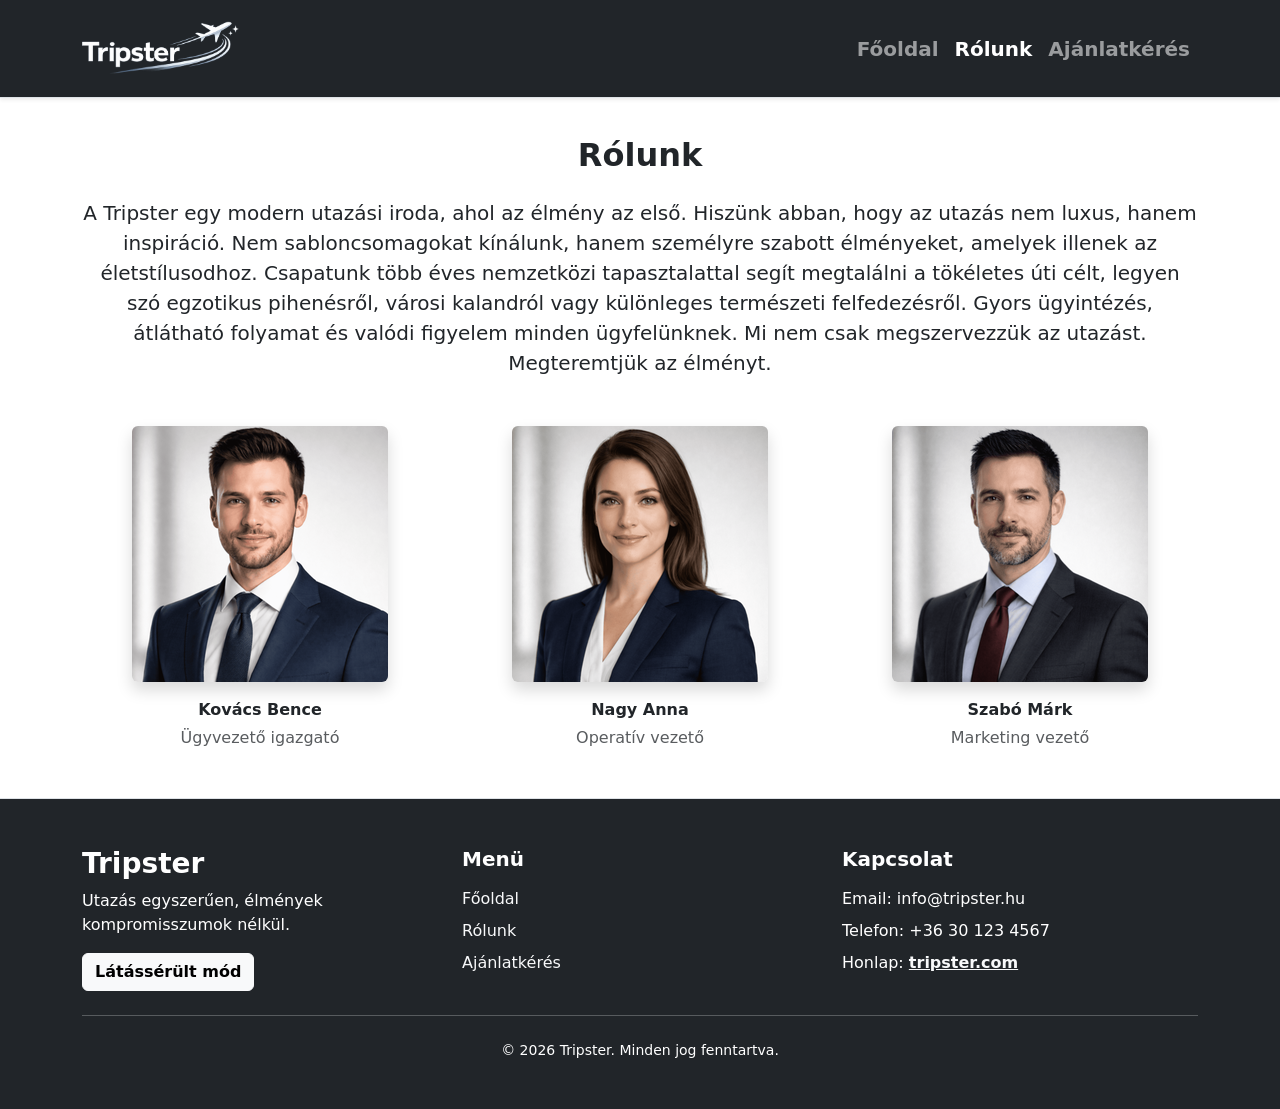
<file: about.html>
<!doctype html>
<html lang="hu">

<head>
  <meta charset="utf-8">
  <meta name="viewport" content="width=device-width, initial-scale=1">
  <title>Tripster - Rólunk</title>
  <link rel="icon" type="image/png" href="./media/icon.png">
  <link href="https://cdn.jsdelivr.net/npm/bootstrap@5.3.8/dist/css/bootstrap.min.css" rel="stylesheet"
    integrity="sha384-sRIl4kxILFvY47J16cr9ZwB07vP4J8+LH7qKQnuqkuIAvNWLzeN8tE5YBujZqJLB" crossorigin="anonymous">
  <link rel="stylesheet" href="./style.css">
</head>

<body>

  <header>
    <nav class="navbar navbar-expand-lg navbar-dark bg-dark fixed-top py-3 shadow-sm border-bottom">
      <div class="container">
        <a class="navbar-brand" href="./index.html">
          <img src="./media/logo.png" alt="Logo" height="55">
        </a>
        <button class="navbar-toggler" type="button" data-bs-toggle="collapse" data-bs-target="#navbarNav">
          <span class="navbar-toggler-icon"></span>
        </button>
        <div class="collapse navbar-collapse" id="navbarNav">
          <ul class="navbar-nav ms-auto">
            <li class="nav-item">
              <a class="nav-link fw-semibold fs-5" href="./index.html">Főoldal</a>
            </li>
            <li class="nav-item">
              <a class="nav-link fw-semibold fs-5 active" href="./about.html">Rólunk</a>
            </li>
            <li class="nav-item">
              <a class="nav-link fw-semibold fs-5" href="./form.html">Ajánlatkérés</a>
            </li>
          </ul>
        </div>
      </div>
    </nav>
  </header>

  <main>
    <section class="py-5 bg-body">
      <div class="container">
        <p class="h2 fw-bold text-center mb-4">
          Rólunk
        </p>
        <p class="text-center lead mb-5">
          A Tripster egy modern utazási iroda, ahol az élmény az első. Hiszünk abban, hogy az utazás nem luxus, hanem
          inspiráció. Nem sabloncsomagokat kínálunk, hanem személyre szabott élményeket, amelyek illenek az
          életstílusodhoz. Csapatunk több éves nemzetközi tapasztalattal segít megtalálni a tökéletes úti célt, legyen
          szó
          egzotikus pihenésről, városi kalandról vagy különleges természeti felfedezésről. Gyors ügyintézés, átlátható
          folyamat és valódi figyelem minden ügyfelünknek. Mi nem csak megszervezzük az utazást. Megteremtjük az
          élményt.
        </p>
        <div class="row text-center g-4">
          <div class="col-12 col-md-4">
            <a href="./media/person1.png" target="_blank">
              <img src="./media/person1_50.png" class="img-fluid rounded shadow mb-3" alt="Vezető 1">
            </a>
            <p class="fw-bold mb-1">Kovács Bence</p>
            <p class="text-muted mb-0">Ügyvezető igazgató</p>
          </div>
          <div class="col-12 col-md-4">
            <a href="./media/person2.png" target="_blank">
              <img src="./media/person2_50.png" class="img-fluid rounded shadow mb-3" alt="Vezető 2">
            </a>
            <p class="fw-bold mb-1">Nagy Anna</p>
            <p class="text-muted mb-0">Operatív vezető</p>
          </div>
          <div class="col-12 col-md-4">
            <a href="./media/person3.png" target="_blank">
              <img src="./media/person3_50.png" class="img-fluid rounded shadow mb-3" alt="Vezető 3">
            </a>
            <p class="fw-bold mb-1">Szabó Márk</p>
            <p class="text-muted mb-0">Marketing vezető</p>
          </div>
        </div>
      </div>
    </section>
  </main>

  <footer class="bg-dark text-white py-5 border-top">
    <div class="container">
      <div class="row gy-4">
        <div class="col-12 col-md-4">
          <p class="h3 fw-bold">Tripster</p>
          <p class="mb-3">
            Utazás egyszerűen, élmények kompromisszumok nélkül.
          </p>
          <button id="contrastToggle" class="btn btn-light fw-semibold">
            Látássérült mód
          </button>
        </div>
        <div class="col-12 col-md-4">
          <p class="h5 fw-bold mb-3">Menü</p>
          <ul class="list-unstyled">
            <li class="mb-2">
              <a href="./index.html" class="link-light text-decoration-none">Főoldal</a>
            </li>
            <li class="mb-2">
              <a href="./about.html" class="link-light text-decoration-none">Rólunk</a>
            </li>
            <li>
              <a href="./form.html" class="link-light text-decoration-none">Ajánlatkérés</a>
            </li>
          </ul>
        </div>
        <div class="col-12 col-md-4">
          <p class="h5 fw-bold mb-3">Kapcsolat</p>
          <ul class="list-unstyled">
            <li class="mb-2">Email: info@tripster.hu</li>
            <li class="mb-2">Telefon: +36 30 123 4567</li>
            <li>
              Honlap:
              <a href="https://tripster.com" class="link-light fw-semibold text-decoration-underline footer-website">
                tripster.com
              </a>
            </li>
          </ul>
        </div>
      </div>
      <hr class="border-light my-4">
      <div class="text-center small">
        © 2026 Tripster. Minden jog fenntartva.
      </div>
    </div>
  </footer>

  <script src="https://cdn.jsdelivr.net/npm/bootstrap@5.3.8/dist/js/bootstrap.bundle.min.js"
    integrity="sha384-FKyoEForCGlyvwx9Hj09JcYn3nv7wiPVlz7YYwJrWVcXK/BmnVDxM+D2scQbITxI"
    crossorigin="anonymous"></script>
  <script src="./script.js"></script>
</body>

</html>
</file>
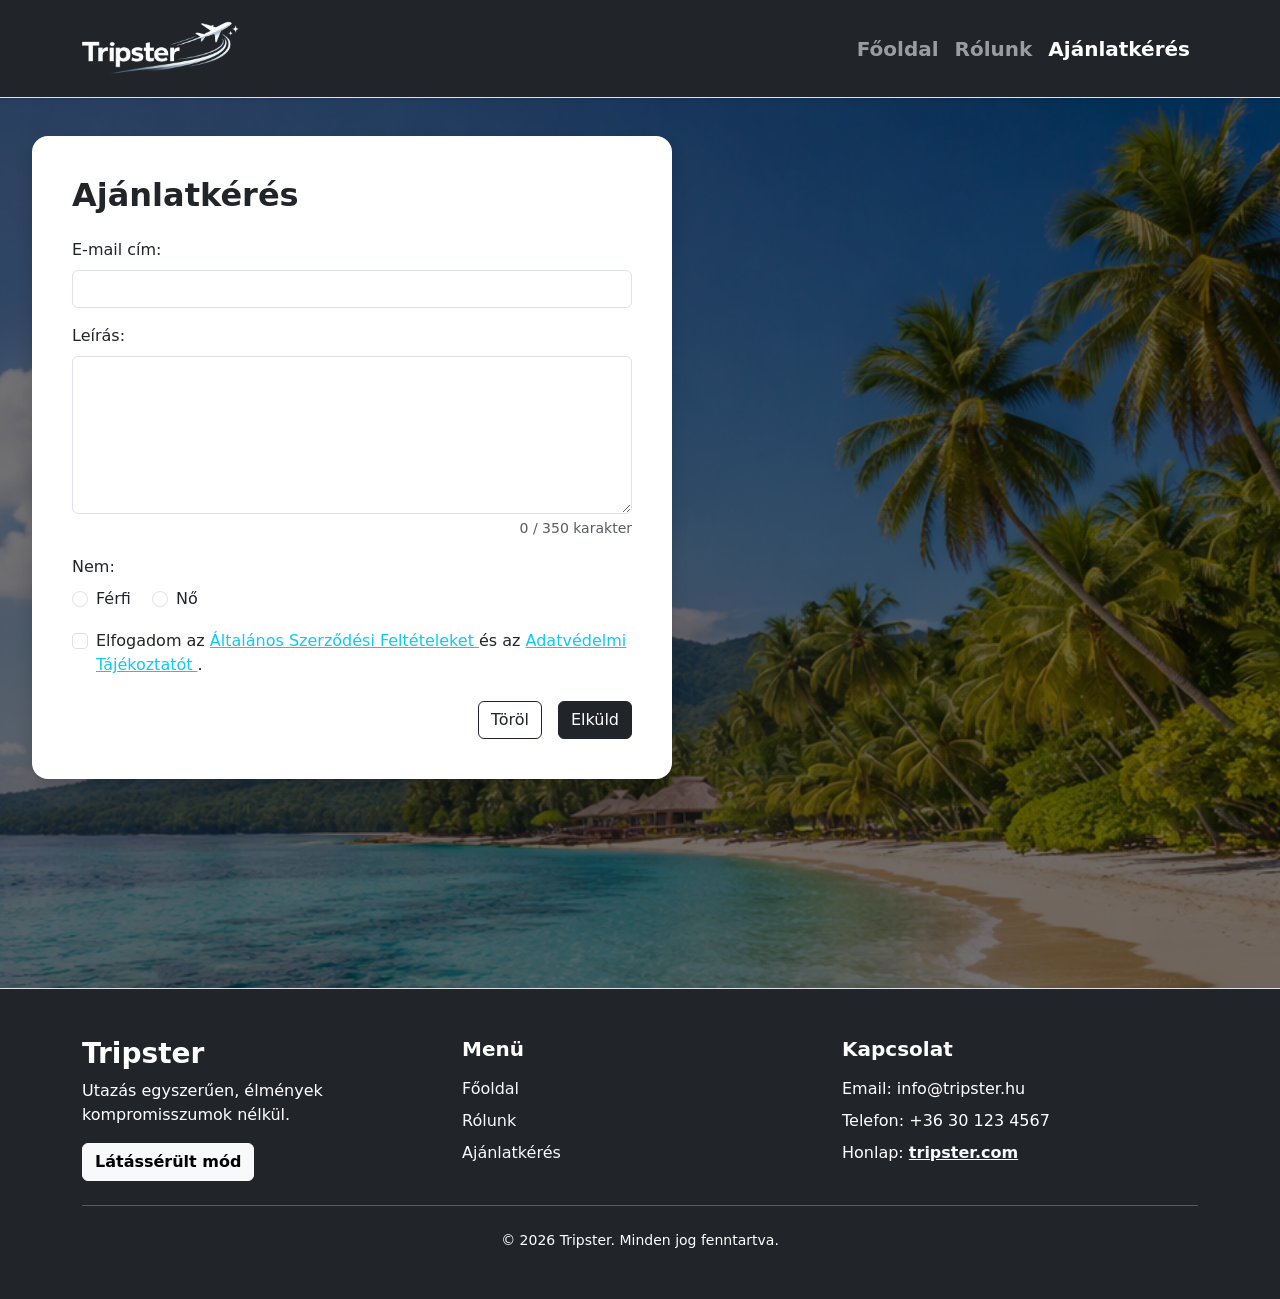
<file: form.html>
<!doctype html>
<html lang="hu">

<head>
  <meta charset="utf-8">
  <meta name="viewport" content="width=device-width, initial-scale=1">
  <title>Tripster - Ajánlatkérés</title>
  <link rel="icon" type="image/png" href="./media/icon.png">
  <link href="https://cdn.jsdelivr.net/npm/bootstrap@5.3.8/dist/css/bootstrap.min.css" rel="stylesheet"
    integrity="sha384-sRIl4kxILFvY47J16cr9ZwB07vP4J8+LH7qKQnuqkuIAvNWLzeN8tE5YBujZqJLB" crossorigin="anonymous">
  <link rel="stylesheet" href="./style.css">
</head>

<body>

  <header>
    <nav class="navbar navbar-expand-lg navbar-dark bg-dark fixed-top py-3 shadow-sm border-bottom">
      <div class="container">
        <a class="navbar-brand" href="./index.html">
          <img src="./media/logo.png" alt="Logo" height="55">
        </a>
        <button class="navbar-toggler" type="button" data-bs-toggle="collapse" data-bs-target="#navbarNav">
          <span class="navbar-toggler-icon"></span>
        </button>
        <div class="collapse navbar-collapse" id="navbarNav">
          <ul class="navbar-nav ms-auto">
            <li class="nav-item">
              <a class="nav-link fw-semibold fs-5" href="./index.html">Főoldal</a>
            </li>
            <li class="nav-item">
              <a class="nav-link fw-semibold fs-5" href="./about.html">Rólunk</a>
            </li>
            <li class="nav-item">
              <a class="nav-link fw-semibold fs-5 active" href="./form.html">Ajánlatkérés</a>
            </li>
          </ul>
        </div>
      </div>
    </nav>
  </header>

  <main class="form-bg">
    <div class="form-container shadow">
      <p class="h2 fw-bold mb-4">
        Ajánlatkérés
      </p>
      <form action="mailto:info@tripster.hu?subject=Offer Request" method="post" enctype="text/plain">
        <div class="mb-3">
          <label for="email" class="form-label">E-mail cím:</label>
          <input type="email" class="form-control" id="email" name="Email" maxlength="60" required>
        </div>
        <div class="mb-3">
          <label for="description" class="form-label">Leírás:</label>
          <textarea class="form-control" id="description" name="Description" rows="6" maxlength="350"
            required></textarea>
          <div class="form-text text-end">
            <span id="charCount">0</span> / 350 karakter
          </div>
        </div>
        <div class="mb-3">
          <span class="form-label d-block mb-2">Nem:</span>
          <div class="form-check form-check-inline">
            <input class="form-check-input" type="radio" name="Gender" id="male" value="Male" required>
            <label class="form-check-label" for="male">Férfi</label>
          </div>
          <div class="form-check form-check-inline">
            <input class="form-check-input" type="radio" name="Gender" id="female" value="Female">
            <label class="form-check-label" for="female">Nő</label>
          </div>
        </div>
        <div class="form-check mb-4">
          <input class="form-check-input" type="checkbox" id="terms" required>
          <label class="form-check-label" for="terms">
            Elfogadom az
            <a href="https://policies.google.com/terms?hl=hu" class="legal-link" target="_blank">
              Általános Szerződési Feltételeket
            </a>
            és az
            <a href="https://policies.google.com/privacy?hl=hu" class="legal-link" target="_blank">
              Adatvédelmi Tájékoztatót
            </a>.
          </label>
        </div>
        <div class="d-flex justify-content-end gap-3">
          <button type="reset" class="btn btn-outline-dark">
            Töröl
          </button>
          <button type="submit" class="btn btn-dark">
            Elküld
          </button>
        </div>
      </form>
    </div>
  </main>

  <footer class="bg-dark text-white py-5 border-top">
    <div class="container">
      <div class="row gy-4">
        <div class="col-12 col-md-4">
          <p class="h3 fw-bold">Tripster</p>
          <p class="mb-3">
            Utazás egyszerűen, élmények kompromisszumok nélkül.
          </p>
          <button id="contrastToggle" class="btn btn-light fw-semibold">
            Látássérült mód
          </button>
        </div>
        <div class="col-12 col-md-4">
          <p class="h5 fw-bold mb-3">Menü</p>
          <ul class="list-unstyled">
            <li class="mb-2">
              <a href="./index.html" class="link-light text-decoration-none">Főoldal</a>
            </li>
            <li class="mb-2">
              <a href="./about.html" class="link-light text-decoration-none">Rólunk</a>
            </li>
            <li>
              <a href="./form.html" class="link-light text-decoration-none">Ajánlatkérés</a>
            </li>
          </ul>
        </div>
        <div class="col-12 col-md-4">
          <p class="h5 fw-bold mb-3">Kapcsolat</p>
          <ul class="list-unstyled">
            <li class="mb-2">Email: info@tripster.hu</li>
            <li class="mb-2">Telefon: +36 30 123 4567</li>
            <li>
              Honlap:
              <a href="https://tripster.com" class="link-light fw-semibold text-decoration-underline footer-website">
                tripster.com
              </a>
            </li>
          </ul>
        </div>
      </div>
      <hr class="border-light my-4">
      <div class="text-center small">
        © 2026 Tripster. Minden jog fenntartva.
      </div>
    </div>
  </footer>

  <script src="https://cdn.jsdelivr.net/npm/bootstrap@5.3.8/dist/js/bootstrap.bundle.min.js"
    integrity="sha384-FKyoEForCGlyvwx9Hj09JcYn3nv7wiPVlz7YYwJrWVcXK/BmnVDxM+D2scQbITxI"
    crossorigin="anonymous"></script>
  <script src="./script.js"></script>
</body>

</html>
</file>
<file: style.css>
@import url("print.css") print;

.footer-website:visited {
  color: var(--bs-primary) !important;
}

body {
  padding-top: 5.5rem;
}

/* ===== LÁTÁSSÉRÜLT / DARK MODE OVERRIDE ===== */

html[data-bs-theme="dark"] .bg-light {
  background-color: #121212 !important;
}

html[data-bs-theme="dark"] .bg-white {
  background-color: #1e1e1e !important;
}

html[data-bs-theme="dark"] .bg-body {
  background-color: #161616 !important;
}

html[data-bs-theme="dark"] .table-light {
  background-color: #1e1e1e !important;
  color: #fff !important;
}

html[data-bs-theme="dark"] .card {
  background-color: #1e1e1e !important;
  color: #fff !important;
}

html[data-bs-theme="dark"] details {
  background-color: #1e1e1e !important;
  color: #fff !important;
}

html[data-bs-theme="dark"] .table {
  color: #fff !important;
}

html[data-bs-theme="dark"] .border {
  border-color: #555 !important;
}

/* ===== FORM OLDAL HÁTTÉR ===== */

.form-bg {
  position: relative;
  min-height: 100vh;
  background: url('./media/bg.png') center/cover no-repeat;
  display: flex;
  align-items: flex-start;
  justify-content: flex-start;
  padding: 3rem 2rem;
}

.form-bg::before {
  content: "";
  position: absolute;
  inset: 0;
  background: rgba(0, 0, 0, 0.55); /* halványítás */
}

.form-container {
  position: relative;
  background: #ffffff;
  padding: 2.5rem;
  border-radius: 1rem;
  width: 100%;
  max-width: 40rem;
  box-shadow: 0 0.5rem 2rem rgba(0,0,0,0.2);
}


/* Form háttér */
body.high-contrast .form-bg {
  background: #000 !important;
}

/* Form doboz */
body.high-contrast .form-container {
  background: #111 !important;
  color: #fff !important;
  border: 2px solid #fff;
}

/* Inputok */
body.high-contrast input,
body.high-contrast textarea,
body.high-contrast select {
  background-color: #000 !important;
  color: #fff !important;
  border: 2px solid #fff !important;
}

/* Placeholder */
body.high-contrast ::placeholder {
  color: #bbb !important;
}

/* Gombok */
body.high-contrast .btn {
  background-color: #000 !important;
  color: #fff !important;
  border: 2px solid #fff !important;
}

body.high-contrast .btn:hover {
  background-color: #fff !important;
  color: #000 !important;
}

.legal-link {
  text-decoration: underline;
  font-weight: 500;
  color: var(--bs-info);
}

.legal-link:visited {
  color: var(--bs-primary);
}

body.high-contrast #charCount {
  color: #fff !important;
}
</file>
